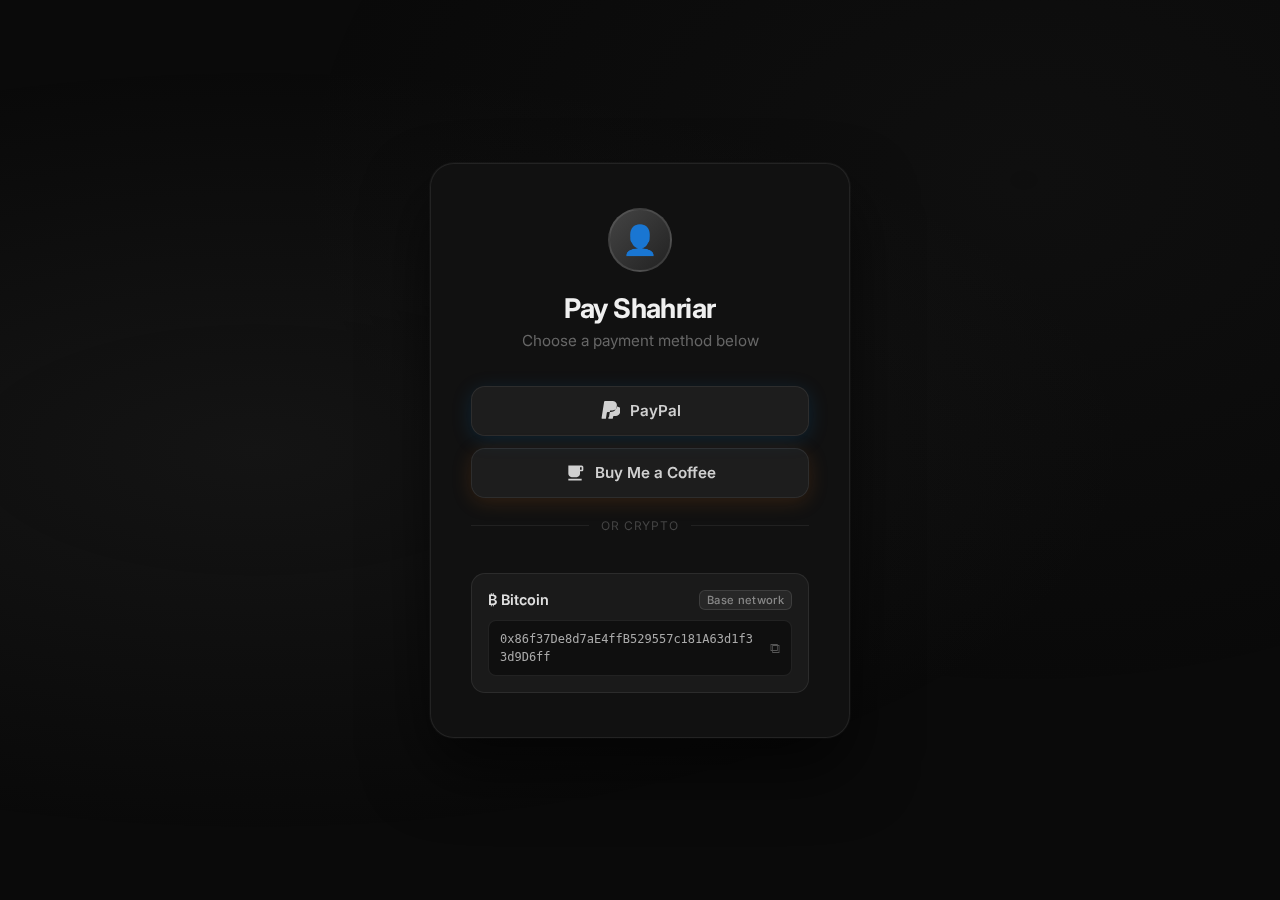
<file: donate/index.html>
<!DOCTYPE html>
<html lang="en">
<head>
    <meta charset="UTF-8">
    <meta http-equiv="refresh" content="0; url=https://yazdipour.github.io/pay/">
    <meta name="viewport" content="width=device-width, initial-scale=1.0">
    <title>Redirecting...</title>
    <script>
        window.location.href = "https://yazdipour.github.io/pay/";
    </script>
</head>
<body>
    <p>Redirecting to <a href="https://yazdipour.github.io/pay/">payment page</a>...</p>
</body>
</html>
</file>
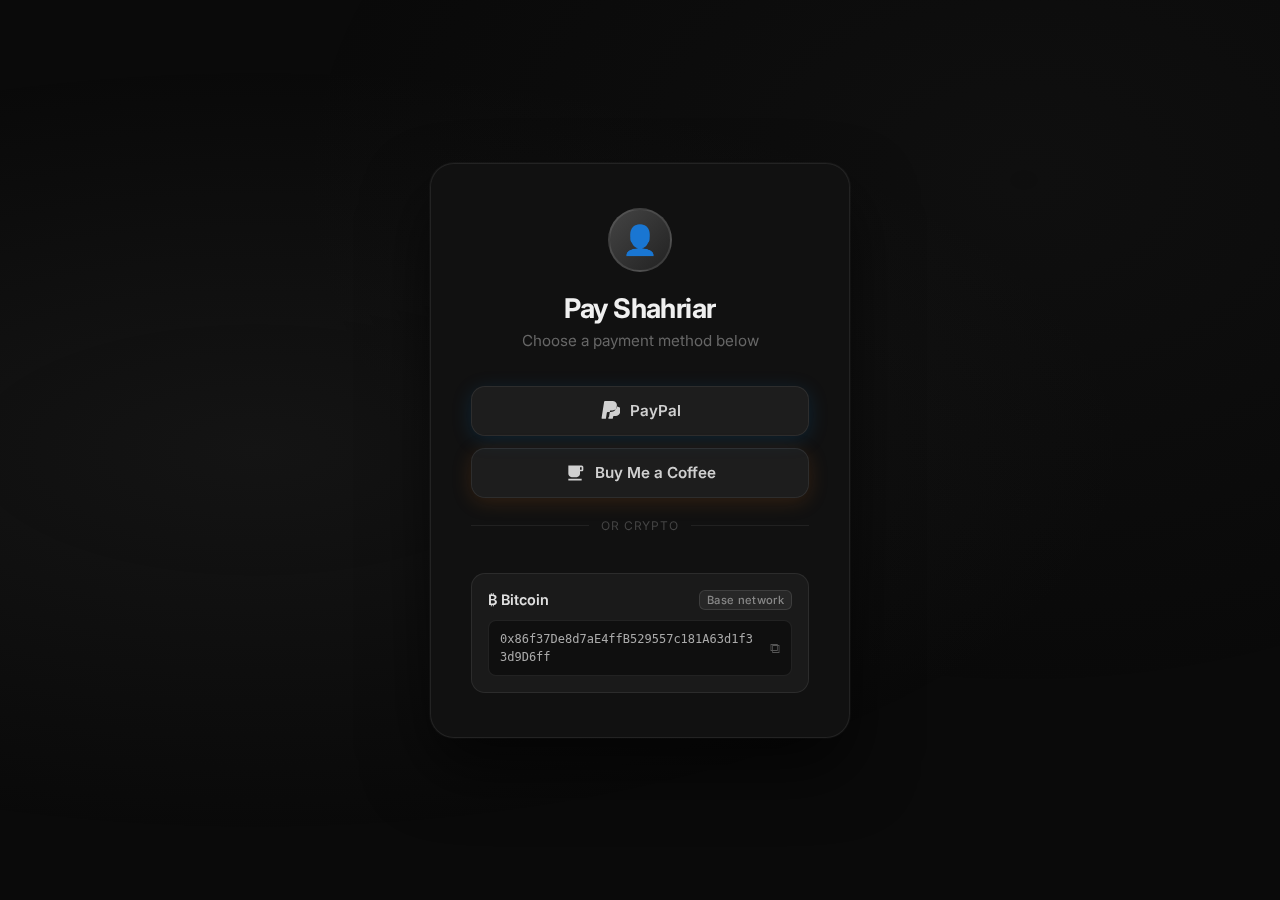
<file: pay/index.html>
<!DOCTYPE html>
<html lang="en">
<head>
    <meta charset="UTF-8">
    <meta name="viewport" content="width=device-width, initial-scale=1.0">
    <title>Pay Shahriar</title>
    <link rel="icon" href="https://api.iconify.design/simple-icons:paypal.svg?color=%230070ba" />
    <style>
        @import url('https://fonts.googleapis.com/css2?family=Inter:wght@400;500;600;700&display=swap');

        *, *::before, *::after {
            box-sizing: border-box;
        }

        body {
            font-family: 'Inter', 'Segoe UI', sans-serif;
            margin: 0;
            padding: 20px;
            background: #0a0a0a;
            min-height: 100vh;
            display: flex;
            justify-content: center;
            align-items: center;
        }

        body::before {
            content: '';
            position: fixed;
            inset: 0;
            background:
                radial-gradient(ellipse at 20% 50%, rgba(80, 80, 80, 0.15) 0%, transparent 60%),
                radial-gradient(ellipse at 80% 20%, rgba(60, 60, 60, 0.1) 0%, transparent 50%);
            pointer-events: none;
        }

        .container {
            background: #111111;
            border: 1px solid rgba(255, 255, 255, 0.08);
            padding: 44px 40px;
            border-radius: 24px;
            box-shadow: 0 32px 64px rgba(0, 0, 0, 0.6), 0 0 0 1px rgba(255,255,255,0.04);
            text-align: center;
            max-width: 420px;
            width: 100%;
            position: relative;
        }

        .avatar {
            width: 64px;
            height: 64px;
            border-radius: 50%;
            background: linear-gradient(135deg, #444 0%, #222 100%);
            display: flex;
            align-items: center;
            justify-content: center;
            font-size: 1.8em;
            margin: 0 auto 20px;
            border: 2px solid rgba(255,255,255,0.1);
        }

        h1 {
            color: #f0f0f0;
            margin: 0 0 6px;
            font-size: 1.7em;
            font-weight: 700;
            letter-spacing: -0.02em;
        }

        .subtitle {
            color: #666;
            margin: 0 0 36px;
            font-size: 0.95em;
            font-weight: 400;
        }

        .divider {
            display: flex;
            align-items: center;
            gap: 12px;
            margin: 8px 0 24px;
            color: #444;
            font-size: 0.75em;
            text-transform: uppercase;
            letter-spacing: 0.08em;
        }

        .divider::before, .divider::after {
            content: '';
            flex: 1;
            height: 1px;
            background: rgba(255,255,255,0.07);
        }

        .payment-buttons {
            display: flex;
            flex-direction: column;
            gap: 12px;
        }

        .payment-btn {
            display: flex;
            align-items: center;
            justify-content: center;
            gap: 10px;
            padding: 14px 24px;
            text-decoration: none;
            border-radius: 14px;
            font-weight: 600;
            font-size: 0.95em;
            transition: transform 0.15s ease, box-shadow 0.15s ease, filter 0.15s ease;
            border: none;
            cursor: pointer;
        }

        .payment-btn:hover {
            transform: translateY(-2px);
        }

        .payment-btn:active {
            transform: translateY(0);
        }

        .paypal-btn {
            background: rgba(255, 255, 255, 0.05);
            border: 1px solid rgba(255, 255, 255, 0.08);
            color: #d0d0d0;
            box-shadow: 0 4px 20px rgba(0, 112, 186, 0.2);
        }

        .paypal-btn:hover {
            background: rgba(0, 112, 186, 0.1);
            border-color: rgba(0, 112, 186, 0.3);
            color: #fff;
            box-shadow: 0 8px 32px rgba(0, 112, 186, 0.45);
        }

        .coffee-btn {
            background: rgba(255, 255, 255, 0.05);
            border: 1px solid rgba(255, 255, 255, 0.08);
            color: #d0d0d0;
            box-shadow: 0 4px 20px rgba(180, 90, 20, 0.2);
        }

        .coffee-btn:hover {
            background: rgba(180, 90, 20, 0.1);
            border-color: rgba(200, 110, 30, 0.3);
            color: #fff;
            box-shadow: 0 8px 32px rgba(180, 90, 20, 0.45);
        }

        .btn-icon {
            flex-shrink: 0;
            display: flex;
            align-items: center;
        }

        .btn-icon svg {
            width: 20px;
            height: 20px;
        }

        .crypto-card {
            background: rgba(255, 255, 255, 0.04);
            border: 1px solid rgba(255, 255, 255, 0.08);
            border-radius: 14px;
            padding: 16px;
            text-align: left;
            margin-top: 4px;
            transition: box-shadow 0.2s ease, border-color 0.2s ease;
        }

        .crypto-card:hover {
            border-color: rgba(255, 200, 0, 0.25);
            box-shadow: 0 8px 32px rgba(255, 200, 0, 0.2);
        }

        .crypto-header {
            display: flex;
            align-items: center;
            justify-content: space-between;
            margin-bottom: 10px;
        }

        .crypto-title {
            display: flex;
            align-items: center;
            gap: 8px;
            font-weight: 600;
            color: #e0e0e0;
            font-size: 0.9em;
        }

        .crypto-badge {
            font-size: 0.7em;
            color: #888;
            background: rgba(255,255,255,0.06);
            border: 1px solid rgba(255,255,255,0.1);
            border-radius: 6px;
            padding: 2px 7px;
            font-weight: 500;
            letter-spacing: 0.03em;
        }

        .crypto-address-wrap {
            position: relative;
        }

        .crypto-address {
            background: rgba(0, 0, 0, 0.4);
            border: 1px solid rgba(255, 255, 255, 0.08);
            border-radius: 8px;
            padding: 9px 38px 9px 11px;
            font-family: 'SF Mono', 'Fira Code', monospace;
            font-size: 0.75em;
            color: #aaa;
            word-break: break-all;
            line-height: 1.5;
            cursor: pointer;
            transition: border-color 0.2s, color 0.2s;
            user-select: all;
        }

        .crypto-address:hover {
            border-color: rgba(255,255,255,0.2);
            color: #ccc;
        }

        .copy-btn {
            position: absolute;
            right: 8px;
            top: 50%;
            transform: translateY(-50%);
            background: none;
            border: none;
            cursor: pointer;
            color: #555;
            padding: 4px;
            display: flex;
            align-items: center;
            transition: color 0.2s;
            font-size: 0.9em;
        }

        .copy-btn:hover {
            color: #ccc;
        }

        .copy-toast {
            display: none;
            font-size: 0.72em;
            color: #6bcf7f;
            margin-top: 5px;
            text-align: right;
        }

        .copy-toast.show {
            display: block;
        }

        .network-warning {
            font-size: 0.72em;
            color: #e5a843;
            margin-top: 8px;
            display: flex;
            align-items: flex-start;
            gap: 5px;
            line-height: 1.4;
        }

        @media (max-width: 480px) {
            .container {
                padding: 32px 24px;
            }

            h1 {
                font-size: 1.5em;
            }
        }
    </style>
</head>
<body>
    <div class="container">
        <div class="avatar">👤</div>
        <h1>Pay Shahriar</h1>
        <p class="subtitle">Choose a payment method below</p>

        <div class="payment-buttons">
            <a href="https://paypal.me/zhahriar" target="_blank" class="payment-btn paypal-btn">
                <span class="btn-icon">
                    <svg viewBox="0 0 24 24" fill="currentColor" xmlns="http://www.w3.org/2000/svg">
                        <path d="M7.076 21.337H2.47a.641.641 0 0 1-.633-.74L4.944.901C5.026.382 5.474 0 5.998 0h7.46c2.57 0 4.578.543 5.69 1.81 1.01 1.15 1.304 2.42 1.012 4.287-.023.143-.047.288-.077.437-.983 5.05-4.349 6.797-8.647 6.797h-2.19c-.524 0-.968.382-1.05.9l-1.12 7.106zm14.146-14.42a3.35 3.35 0 0 0-.607-.541c-.013.076-.026.175-.041.254-.59 3.025-2.566 4.643-5.813 4.643h-2.19a.563.563 0 0 0-.556.479l-1.187 7.527h-.506l-.24 1.516a.56.56 0 0 0 .554.647h3.882c.46 0 .85-.334.922-.788.06-.26.287-1.798.287-1.798a.923.923 0 0 1 .912-.788h.574c3.724 0 6.636-1.513 7.485-5.888.358-1.832.173-3.365-.881-4.261z"/>
                    </svg>
                </span>
                PayPal
            </a>

            <a href="https://buymeacoffee.com/xrtw5yqdy" target="_blank" class="payment-btn coffee-btn">
                <span class="btn-icon">
                    <svg viewBox="0 0 24 24" fill="currentColor" xmlns="http://www.w3.org/2000/svg">
                        <path d="M20 3H4v10c0 2.21 1.79 4 4 4h6c2.21 0 4-1.79 4-4v-3h2c1.11 0 2-.89 2-2V5c0-1.11-.89-2-2-2zm0 5h-2V5h2v3zM4 19h16v2H4z"/>
                    </svg>
                </span>
                Buy Me a Coffee
            </a>

            <div class="divider">or crypto</div>

            <div class="crypto-card">
                <div class="crypto-header">
                    <div class="crypto-title">
                        <span>₿ Bitcoin</span>
                    </div>
                    <span class="crypto-badge">Base network</span>
                </div>
                <div class="crypto-address-wrap">
                    <div class="crypto-address" id="btc-address">0x86f37De8d7aE4ffB529557c181A63d1f33d9D6ff</div>
                    <button class="copy-btn" onclick="copyAddress()" title="Copy address">⧉</button>
                </div>
                <div class="copy-toast" id="copy-toast">✓ Copied to clipboard</div>
            </div>
        </div>
    </div>

    <script>
        function copyAddress() {
            const addr = document.getElementById('btc-address').innerText;
            navigator.clipboard.writeText(addr).then(() => {
                const toast = document.getElementById('copy-toast');
                toast.classList.add('show');
                setTimeout(() => toast.classList.remove('show'), 2000);
            });
        }
    </script>
</body>
</html>
</file>
